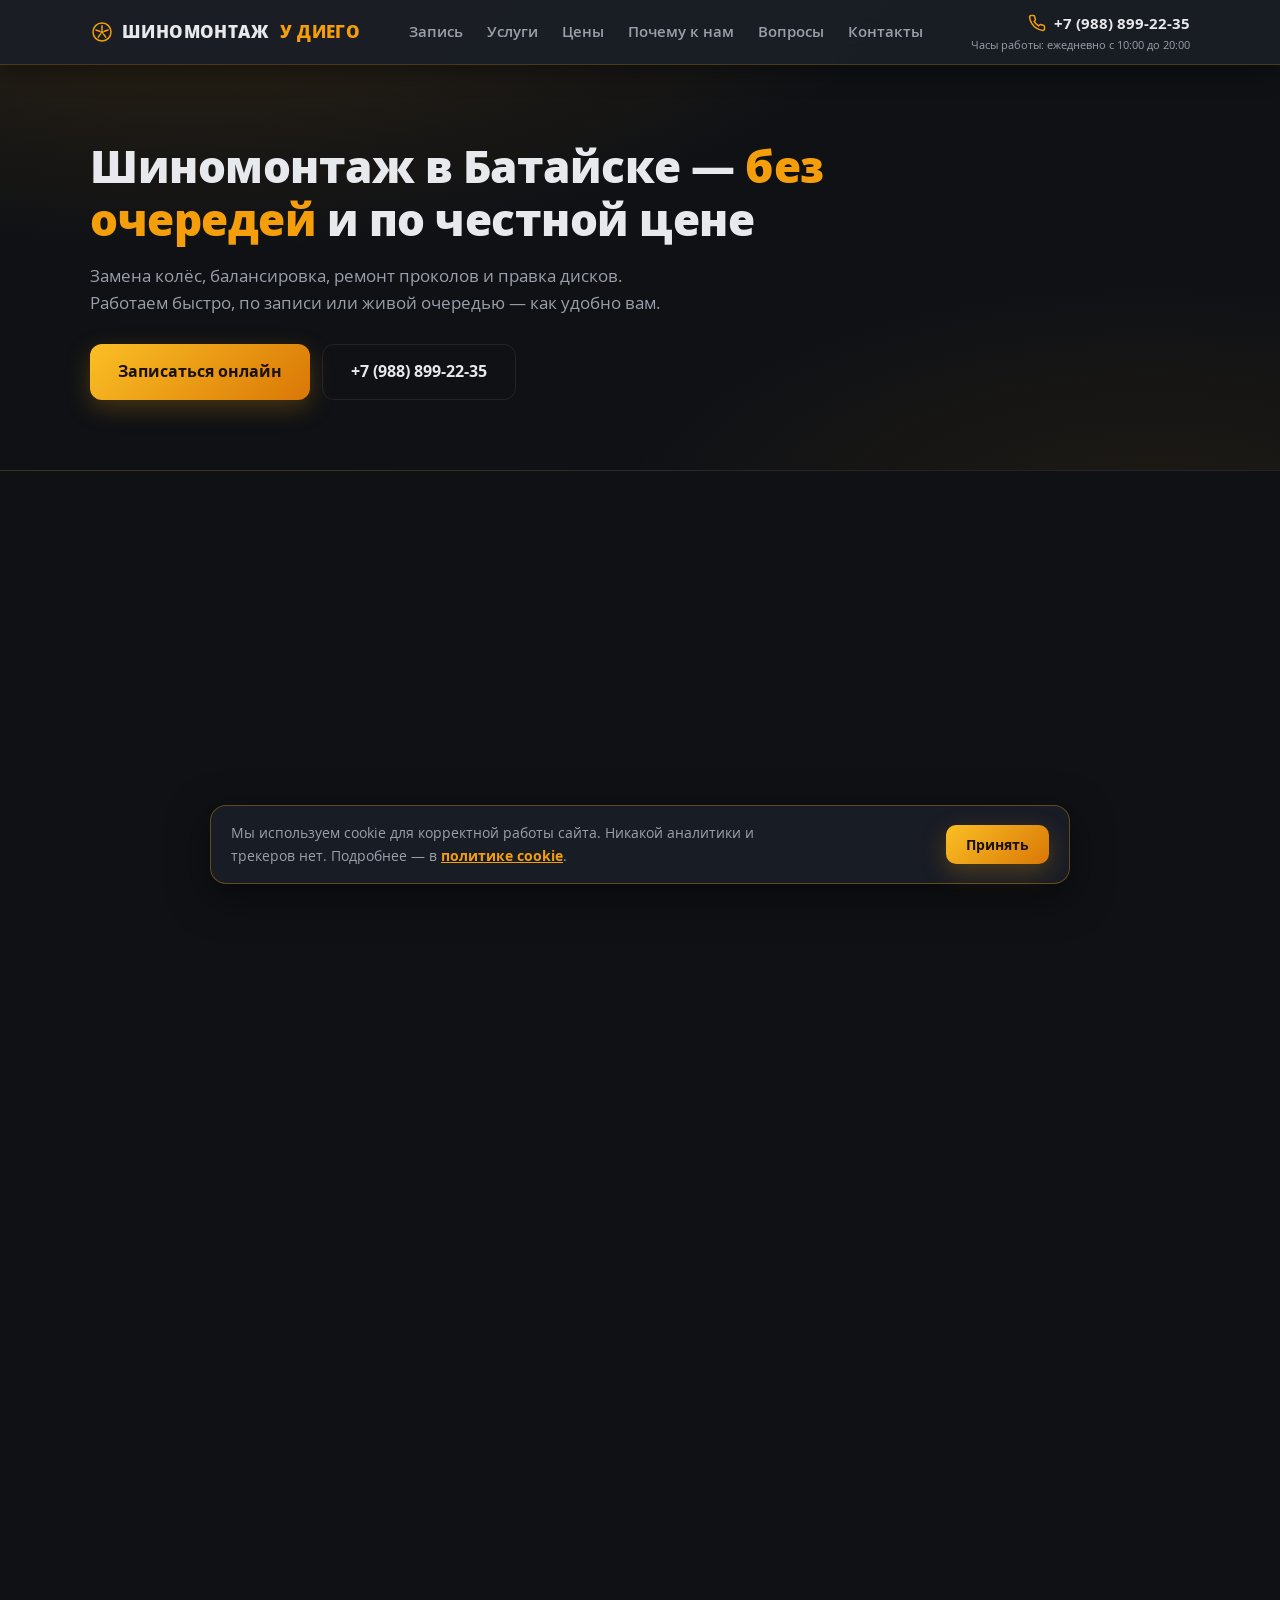
<file: index.html>
<!DOCTYPE html>
<html lang="ru">
<head>
<meta charset="UTF-8">
<meta name="viewport" content="width=device-width, initial-scale=1.0">
<meta name="format-detection" content="telephone=no">
<meta name="description" content="Шиномонтаж в Батайске: замена колёс, балансировка, ремонт проколов, правка дисков. Быстро, по записи или живой очередью. +7 (988) 899-22-35">
<title>Шиномонтаж в Батайске — без очередей и по честной цене</title>
<link rel="stylesheet" href="css/style.css">
<link rel="icon" href="img/favicon.svg" type="image/svg+xml">
<link rel="apple-touch-icon" sizes="180x180" href="img/icons/apple-touch-icon.png">
<link rel="manifest" href="site.webmanifest">
<meta name="theme-color" content="#0f1115">
<!-- Превью сайта в мессенджерах (WhatsApp, Telegram, VK): абсолютные адреса обязательны -->
<link rel="canonical" href="https://udiego.ru/">
<meta property="og:type" content="website">
<meta property="og:site_name" content="Шиномонтаж у Диего">
<meta property="og:title" content="Шиномонтаж в Батайске — без очередей и по честной цене">
<meta property="og:description" content="Замена колёс, балансировка, ремонт проколов, правка дисков. Работаем быстро, по записи или живой очередью. +7 (988) 899-22-35">
<!--<meta property="og:image" content="https://udiego.ru/img/icons/og-cover.jpg">-->
<meta property="og:image" content="https://github.com">
<meta property="og:locale" content="ru_RU">
<!--<meta property="og:url" content="https://udiego.ru/">-->
<meta property="og:url" content="https://github.com">
<meta name="twitter:card" content="summary_large_image">
<script>document.documentElement.classList.add('js');</script>
<script type="application/ld+json">
{
  "@context": "https://schema.org",
  "@type": "AutoRepair",
  "name": "Шиномонтаж у Диего",
  "description": "Шиномонтаж в Батайске: замена колёс, балансировка, ремонт проколов, правка дисков. Быстро, по записи или живой очередью.",
  "telephone": "+7 988 899-22-35",
  "address": {
    "@type": "PostalAddress",
    "addressLocality": "Батайск",
    "streetAddress": "Киевская ул., 24",
    "addressCountry": "RU"
  },
  "geo": {
    "@type": "GeoCoordinates",
    "latitude": 47.152253,
    "longitude": 39.759887
  },
  "hasMap": "https://yandex.ru/maps/org/shinomontazh/36085885159/",
  "openingHoursSpecification": [{
    "@type": "OpeningHoursSpecification",
    "dayOfWeek": ["Monday", "Tuesday", "Wednesday", "Thursday", "Friday", "Saturday", "Sunday"],
    "opens": "10:00",
    "closes": "20:00"
  }],
  "priceRange": "₽₽"
}
</script>
</head>
<body>
<div class="progress" id="progress"></div>

<header class="header">
  <div class="wrap header-inner">
    <button class="burger" id="burger" aria-label="Открыть меню" aria-expanded="false" aria-controls="drawer">
      <span></span><span></span><span></span>
    </button>
    <a class="logo" href="#top">
      <svg class="logo-ico" viewBox="0 0 32 32" fill="none" aria-hidden="true"><circle cx="16" cy="16" r="12" stroke="currentColor" stroke-width="2"/><g stroke="currentColor" stroke-width="2" stroke-linecap="round"><path d="M16 12.5V7.5"/><path d="M19.3 14.9 24.1 13.4"/><path d="M18.1 18.8 21 22.9"/><path d="M13.9 18.8 11 22.9"/><path d="M12.7 14.9 7.9 13.4"/></g><circle cx="16" cy="16" r="2.4" fill="currentColor"/></svg>
      ШИНОМОНТАЖ&nbsp;<span>У&nbsp;ДИЕГО</span>
    </a>
    <nav class="top-nav" aria-label="Основное меню">
      <a href="#booking">Запись</a>
      <a href="#services">Услуги</a>
      <a href="#prices">Цены</a>
      <a href="#why">Почему к нам</a>
      <a href="#faq">Вопросы</a>
      <a href="#contacts">Контакты</a>
    </nav>
    <div class="phone-top-wrap">
      <a class="phone-top" href="tel:+79888992235">
        <svg viewBox="0 0 24 24" width="18" height="18" fill="none" stroke="currentColor" stroke-width="2" stroke-linecap="round" stroke-linejoin="round" aria-hidden="true"><path d="M22 16.92v3a2 2 0 0 1-2.18 2 19.79 19.79 0 0 1-8.63-3.07 19.5 19.5 0 0 1-6-6A19.79 19.79 0 0 1 2.08 4.18 2 2 0 0 1 4.06 2h3a2 2 0 0 1 2 1.72c.13.96.36 1.9.7 2.81a2 2 0 0 1-.45 2.11L8.09 9.91a16 16 0 0 0 6 6l1.27-1.22a2 2 0 0 1 2.11-.45c.91.34 1.85.57 2.81.7A2 2 0 0 1 22 16.92z"/></svg>
        +7 (988) 899-22-35
      </a>
      <span class="phone-hours">
        <span class="ph-long">Часы работы: ежедневно с 10:00 до 20:00</span>
        <span class="ph-short">Ежедневно 10:00–20:00</span>
      </span>
    </div>
  </div>
</header>

<div class="overlay" id="overlay"></div>
<aside class="drawer" id="drawer" aria-hidden="true">
  <div class="drawer-head">
    <span class="drawer-logo">
      <svg class="logo-ico" viewBox="0 0 32 32" fill="none" aria-hidden="true"><circle cx="16" cy="16" r="12" stroke="currentColor" stroke-width="2"/><g stroke="currentColor" stroke-width="2" stroke-linecap="round"><path d="M16 12.5V7.5"/><path d="M19.3 14.9 24.1 13.4"/><path d="M18.1 18.8 21 22.9"/><path d="M13.9 18.8 11 22.9"/><path d="M12.7 14.9 7.9 13.4"/></g><circle cx="16" cy="16" r="2.4" fill="currentColor"/></svg>
      Меню
    </span>
    <button class="close-btn" id="closeBtn" aria-label="Закрыть меню">&times;</button>
  </div>
  <nav class="drawer-nav">
    <a href="#booking">Запись</a>
    <a href="#services">Услуги</a>
    <a href="#prices">Цены</a>
    <a href="#why">Почему к нам</a>
    <a href="#faq">Вопросы</a>
    <a href="#contacts">Контакты</a>
  </nav>
  <a class="drawer-phone" href="tel:+79888992235">+7 (988) 899-22-35</a>
  <span class="drawer-hours">
    <svg viewBox="0 0 24 24" width="15" height="15" fill="none" stroke="currentColor" stroke-width="2" stroke-linecap="round" stroke-linejoin="round" aria-hidden="true"><circle cx="12" cy="12" r="9"/><path d="M12 7v5l3 3"/></svg>
    Ежедневно 10:00–20:00
  </span>
  <div class="msgr">
    <a class="wa" href="https://wa.me/79888992235" target="_blank" rel="noopener" aria-label="Написать в WhatsApp">
      <svg viewBox="0 0 24 24" width="18" height="18" fill="none" stroke="currentColor" stroke-width="1.8" stroke-linecap="round" stroke-linejoin="round" aria-hidden="true"><path d="M21 11.5a8.5 8.5 0 0 1-12.4 7.5L3 21l2-5.6A8.5 8.5 0 1 1 21 11.5z"/></svg>
    </a>
    <a class="tg" href="https://t.me/Balantaims" target="_blank" rel="noopener" aria-label="Написать в Telegram">
      <svg viewBox="0 0 24 24" width="18" height="18" fill="none" stroke="currentColor" stroke-width="1.8" stroke-linecap="round" stroke-linejoin="round" aria-hidden="true"><path d="M22 2 11 13"/><path d="M22 2 15 22l-4-9-9-4 20-7z"/></svg>
    </a>
  </div>
</aside>

<main id="top">
  <section class="hero">
    <div class="wrap">
      <h1>Шиномонтаж в Батайске — <em>без очередей</em> и по честной цене</h1>
      <p>Замена колёс, балансировка, ремонт проколов и правка дисков. Работаем быстро, по записи или живой очередью — как удобно вам.</p>
      <div class="hero-actions">
        <a class="btn" href="#booking">Записаться онлайн</a>
        <a class="btn btn-ghost" href="tel:+79888992235">+7 (988) 899-22-35</a>
      </div>
    </div>
  </section>

  <section class="section" id="booking">
    <div class="wrap">
      <h2 class="section-title">Запись онлайн</h2>
      <p class="booking-note">Ответьте на 4 вопроса — заявка уйдёт нам в мессенджер, и мы подтвердим время. Обычно отвечаем в течение 15 минут (ежедневно 10:00–20:00).</p>
      <div class="quiz reveal" id="quiz">
        <div class="quiz-progress"><span id="quizStepNum">Шаг 1 из 4</span><div class="quiz-bar"><i id="quizBar"></i></div></div>

        <div class="quiz-step" data-step="1">
          <h3>Что нужно сделать?</h3>
          <p class="quiz-hint">Можно выбрать несколько</p>
          <div class="quiz-opts" data-quiz="service">
            <button type="button" class="quiz-opt">
              <svg class="qi" viewBox="0 0 24 24" fill="none" stroke="currentColor" stroke-width="1.5" stroke-linecap="round" stroke-linejoin="round" aria-hidden="true"><path d="M19 17h2c.6 0 1-.4 1-1v-3c0-.9-.7-1.7-1.5-1.9C18.7 10.6 16 10 16 10s-1.3-1.4-2.2-2.3c-.5-.4-1.1-.7-1.8-.7H5c-.6 0-1.1.4-1.4.9l-1.4 2.9A3.7 3.7 0 0 0 2 12v4c0 .6.4 1 1 1h2"/><circle cx="7" cy="17" r="2"/><path d="M9 17h6"/><circle cx="17" cy="17" r="2"/></svg>
              <span>Комплексная замена 4 колёс</span>
            </button>
            <button type="button" class="quiz-opt">
              <svg class="qi" viewBox="0 0 24 24" fill="none" stroke="currentColor" stroke-width="1.5" stroke-linecap="round" stroke-linejoin="round" aria-hidden="true"><circle cx="12" cy="12" r="9"/><circle cx="12" cy="12" r="3.4"/><path d="M12 3v2.6M21 12h-2.6M12 21v-2.6M3 12h2.6"/></svg>
              <span>Замена 1 колеса</span>
            </button>
            <button type="button" class="quiz-opt">
              <svg class="qi" viewBox="0 0 24 24" fill="none" stroke="currentColor" stroke-width="1.5" stroke-linecap="round" stroke-linejoin="round" aria-hidden="true"><circle cx="12" cy="12" r="9"/><circle cx="12" cy="12" r="2.2"/><path d="M12 9.8V3M14.1 11.3l6.5-2.1M13.3 13.8l4 5.5M10.7 13.8l-4 5.5M9.9 11.3 3.4 9.2"/></svg>
              <span>Балансировка</span>
            </button>
            <button type="button" class="quiz-opt">
              <svg class="qi" viewBox="0 0 24 24" fill="none" stroke="currentColor" stroke-width="1.5" stroke-linecap="round" stroke-linejoin="round" aria-hidden="true"><path d="M14.7 6.3a1 1 0 0 0 0 1.4l1.6 1.6a1 1 0 0 0 1.4 0l3.77-3.77a6 6 0 0 1-7.94 7.94l-6.91 6.91a2.12 2.12 0 0 1-3-3l6.91-6.91a6 6 0 0 1 7.94-7.94l-3.76 3.76z"/></svg>
              <span>Ремонт прокола</span>
            </button>
            <button type="button" class="quiz-opt">
              <svg class="qi" viewBox="0 0 24 24" fill="none" stroke="currentColor" stroke-width="1.5" stroke-linecap="round" stroke-linejoin="round" aria-hidden="true"><circle cx="12" cy="12" r="9"/><circle cx="12" cy="12" r="3.2"/><circle cx="16.1" cy="7.9" r="0.9" fill="currentColor" stroke="none"/><circle cx="16.1" cy="16.1" r="0.9" fill="currentColor" stroke="none"/><circle cx="7.9" cy="16.1" r="0.9" fill="currentColor" stroke="none"/><circle cx="7.9" cy="7.9" r="0.9" fill="currentColor" stroke="none"/></svg>
              <span>Правка диска</span>
            </button>
            <button type="button" class="quiz-opt">
              <svg class="qi" viewBox="0 0 24 24" fill="none" stroke="currentColor" stroke-width="1.5" stroke-linecap="round" stroke-linejoin="round" aria-hidden="true"><path d="M12 14.5 15.5 11"/><path d="M19.4 15.5a8.2 8.2 0 1 0-14.8 0"/><path d="M12 4.5V2.5"/></svg>
              <span>Подкачка / ниппели</span>
            </button>
            <button type="button" class="quiz-opt">
              <svg class="qi" viewBox="0 0 24 24" fill="none" stroke="currentColor" stroke-width="1.5" stroke-linecap="round" stroke-linejoin="round" aria-hidden="true"><path d="M17 2l4 4-4 4"/><path d="M3 11V9a4 4 0 0 1 4-4h14"/><path d="M7 22l-4-4 4-4"/><path d="M21 13v2a4 4 0 0 1-4 4H3"/></svg>
              <span>Перекидка резины на дисках</span>
            </button>
            <button type="button" class="quiz-opt">
              <svg class="qi" viewBox="0 0 24 24" fill="none" stroke="currentColor" stroke-width="1.5" stroke-linecap="round" stroke-linejoin="round" aria-hidden="true"><circle cx="12" cy="12" r="9"/><path d="M8 12.5l2.5 2.5L16 9.5"/></svg>
              <span>Давление и осмотр</span>
            </button>
            <button type="button" class="quiz-opt">
              <svg class="qi" viewBox="0 0 24 24" fill="none" stroke="currentColor" stroke-width="1.5" stroke-linecap="round" stroke-linejoin="round" aria-hidden="true"><circle cx="12" cy="12" r="9"/><path d="M9.4 9.2a2.7 2.7 0 1 1 3.9 2.6c-.8.4-1.3 1-1.3 1.9v.4"/><circle cx="12" cy="17.2" r="0.6" fill="currentColor" stroke="none"/></svg>
              <span>Другое</span>
            </button>
          </div>
          <div class="quiz-other" id="qzOtherBox" hidden>
            <label class="field field-x"><span>Опишите, что нужно *</span><span class="phone-box"><input type="text" id="qzOther" maxlength="200" placeholder="Например: заменить вентиль на запаске"><button type="button" class="phone-clear" data-clear="qzOther" aria-label="Очистить" hidden>&times;</button></span></label>
          </div>
        </div>

        <div class="quiz-step" data-step="2" hidden>
          <h3>Диаметр колёс?</h3>
          <div class="quiz-opts quiz-opts-row" data-quiz="size">
            <button type="button" class="quiz-opt">
              <svg class="qi" viewBox="0 0 24 24" fill="none" stroke="currentColor" stroke-width="1.5" stroke-linecap="round" stroke-linejoin="round" aria-hidden="true"><circle cx="12" cy="12" r="6.5"/><circle cx="12" cy="12" r="2.2"/></svg>
              <span>R13–R15</span>
            </button>
            <button type="button" class="quiz-opt">
              <svg class="qi" viewBox="0 0 24 24" fill="none" stroke="currentColor" stroke-width="1.5" stroke-linecap="round" stroke-linejoin="round" aria-hidden="true"><circle cx="12" cy="12" r="8"/><circle cx="12" cy="12" r="2.8"/><circle cx="12" cy="6.6" r="0.7" fill="currentColor" stroke="none"/><circle cx="12" cy="17.4" r="0.7" fill="currentColor" stroke="none"/><circle cx="6.6" cy="12" r="0.7" fill="currentColor" stroke="none"/><circle cx="17.4" cy="12" r="0.7" fill="currentColor" stroke="none"/></svg>
              <span>R16–R18</span>
            </button>
            <button type="button" class="quiz-opt">
              <svg class="qi" viewBox="0 0 24 24" fill="none" stroke="currentColor" stroke-width="1.5" stroke-linecap="round" stroke-linejoin="round" aria-hidden="true"><circle cx="12" cy="12" r="9.2"/><circle cx="12" cy="12" r="3.4"/><circle cx="12" cy="5.9" r="0.8" fill="currentColor" stroke="none"/><circle cx="12" cy="18.1" r="0.8" fill="currentColor" stroke="none"/><circle cx="5.9" cy="12" r="0.8" fill="currentColor" stroke="none"/><circle cx="18.1" cy="12" r="0.8" fill="currentColor" stroke="none"/><circle cx="7.7" cy="7.7" r="0.8" fill="currentColor" stroke="none"/><circle cx="16.3" cy="16.3" r="0.8" fill="currentColor" stroke="none"/><circle cx="16.3" cy="7.7" r="0.8" fill="currentColor" stroke="none"/><circle cx="7.7" cy="16.3" r="0.8" fill="currentColor" stroke="none"/></svg>
              <span>R19 и выше</span>
            </button>
            <button type="button" class="quiz-opt">
              <svg class="qi" viewBox="0 0 24 24" fill="none" stroke="currentColor" stroke-width="1.5" stroke-linecap="round" stroke-linejoin="round" aria-hidden="true"><circle cx="12" cy="12" r="9"/><path d="M9.4 9.2a2.7 2.7 0 1 1 3.9 2.6c-.8.4-1.3 1-1.3 1.9v.4"/><circle cx="12" cy="17.2" r="0.6" fill="currentColor" stroke="none"/></svg>
              <span>Не знаю</span>
            </button>
          </div>
        </div>

        <div class="quiz-step" data-step="3" hidden>
          <h3>Как с вами связаться?</h3>
          <div class="quiz-opts quiz-opts-row" data-quiz="contact">
            <!-- РЕЖИМ «ЗАКАЗАТЬ ЗВОНОК» ВРЕМЕННО СКРЫТ: логика живёт в js/quiz.js (callMode).
                 Чтобы вернуть — раскомментируйте кнопку ниже.
            <button type="button" class="quiz-opt">
              <svg class="qi" viewBox="0 0 24 24" fill="none" stroke="currentColor" stroke-width="1.5" stroke-linecap="round" stroke-linejoin="round" aria-hidden="true"><path d="M22 16.92v3a2 2 0 0 1-2.18 2 19.79 19.79 0 0 1-8.63-3.07 19.5 19.5 0 0 1-6-6A19.79 19.79 0 0 1 2.08 4.18 2 2 0 0 1 4.06 2h3a2 2 0 0 1 2 1.72c.13.96.36 1.9.7 2.81a2 2 0 0 1-.45 2.11L8.09 9.91a16 16 0 0 0 6 6l1.27-1.22a2 2 0 0 1 2.11-.45c.91.34 1.85.57 2.81.7A2 2 0 0 1 22 16.92z"/></svg>
              <span>Позвоните мне</span>
            </button>
            -->
            <button type="button" class="quiz-opt">
              <svg class="qi" viewBox="0 0 24 24" fill="none" stroke="currentColor" stroke-width="1.5" stroke-linecap="round" stroke-linejoin="round" aria-hidden="true"><path d="M21 11.5a8.5 8.5 0 0 1-12.4 7.5L3 21l2-5.6A8.5 8.5 0 1 1 21 11.5z"/></svg>
              <span>WhatsApp</span>
            </button>
            <button type="button" class="quiz-opt">
              <svg class="qi" viewBox="0 0 24 24" fill="none" stroke="currentColor" stroke-width="1.5" stroke-linecap="round" stroke-linejoin="round" aria-hidden="true"><path d="M22 2 11 13"/><path d="M22 2 15 22l-4-9-9-4 20-7z"/></svg>
              <span>Telegram</span>
            </button>
          </div>
        </div>

        <div class="quiz-step" data-step="4" hidden>
          <h3>Когда вам удобно?</h3>
          <div class="quiz-fields">
            <label class="field field-x"><span>Дата *</span><span class="phone-box"><input type="date" id="qzDate" name="date"><button type="button" class="phone-clear" data-clear="qzDate" aria-label="Очистить дату" hidden>&times;</button></span></label>
            <label class="field field-x"><span>Время *</span><span class="phone-box"><input type="time" id="qzTime" name="time" min="10:00" max="20:00"><button type="button" class="phone-clear" data-clear="qzTime" aria-label="Очистить время" hidden>&times;</button></span></label>
            <label class="field field-x"><span>Телефон * <small>(без 8 и 7)</small></span><span class="phone-box"><input type="tel" id="qzPhone" name="phone" maxlength="18" autocomplete="tel-national" placeholder="+7 900 000-00-00" inputmode="tel"><button type="button" class="phone-clear" id="qzPhoneClear" data-clear="qzPhone" aria-label="Очистить телефон" hidden>&times;</button></span></label>
            <label class="field field-x"><span>Ваше имя *</span><span class="phone-box"><input type="text" id="qzName" name="name" maxlength="60" autocomplete="name" placeholder="Иван" required><button type="button" class="phone-clear" data-clear="qzName" aria-label="Очистить имя" hidden>&times;</button></span></label>
            <label class="field field-wide field-x"><span>Авто или комментарий</span><span class="phone-box"><input type="text" id="qzComment" name="comment" maxlength="200" placeholder="Например: Kia Rio, шины в багажнике"><button type="button" class="phone-clear" data-clear="qzComment" aria-label="Очистить комментарий" hidden>&times;</button></span></label>
          </div>
          <label class="quiz-consent">
            <input type="checkbox" id="qzConsent">
            <span>Согласен с <button type="button" class="cookie-link" data-modal="modalPolicy">политикой конфиденциальности</button> и обработкой персональных данных</span>
          </label>
          <p class="quiz-hint" id="qzHintLast">Осталось указать: дату, время, телефон и галочку согласия — после этого кнопка отправки станет активной</p>
        </div>

        <div class="quiz-nav">
          <button type="button" class="btn btn-ghost btn-small" id="quizBack" hidden>Назад</button>
          <button type="button" class="btn btn-ghost btn-small" id="quizReset">Очистить</button>
          <button type="button" class="btn btn-small" id="quizNext">Далее</button>
          <button type="button" class="btn btn-ghost btn-small" id="quizCopy" hidden>Скопировать заявку</button>
          <a class="btn btn-small quiz-send tg-send" id="quizSendTg" href="#" target="_blank" rel="noopener" hidden>В Telegram</a>
          <a class="btn btn-small quiz-send" id="quizSend" href="#" target="_blank" rel="noopener" hidden>В WhatsApp</a>
        </div>
      </div>
    </div>
  </section>

  <section class="section" id="services">
    <div class="wrap">
      <h2 class="section-title">Услуги</h2>
      <div class="cards">
        <div class="card reveal">
          <div class="card-icon"><svg viewBox="0 0 24 24" fill="none" stroke="currentColor" stroke-width="1.5" stroke-linecap="round" stroke-linejoin="round"><path d="M19 17h2c.6 0 1-.4 1-1v-3c0-.9-.7-1.7-1.5-1.9C18.7 10.6 16 10 16 10s-1.3-1.4-2.2-2.3c-.5-.4-1.1-.7-1.8-.7H5c-.6 0-1.1.4-1.4.9l-1.4 2.9A3.7 3.7 0 0 0 2 12v4c0 .6.4 1 1 1h2"/><circle cx="7" cy="17" r="2"/><path d="M9 17h6"/><circle cx="17" cy="17" r="2"/></svg></div>
          <h3>Сезонная замена колёс</h3>
          <p>Снятие и установка колёс, перекидка резины на диски.</p>
        </div>
        <div class="card reveal">
          <div class="card-icon"><svg viewBox="0 0 24 24" fill="none" stroke="currentColor" stroke-width="1.5" stroke-linecap="round" stroke-linejoin="round"><circle cx="12" cy="12" r="9"/><circle cx="12" cy="12" r="2.2"/><path d="M12 9.8V3M14.1 11.3l6.5-2.1M13.3 13.8l4 5.5M10.7 13.8l-4 5.5M9.9 11.3 3.4 9.2"/></svg></div>
          <h3>Балансировка</h3>
          <p>Станочная балансировка колёс в сборе.</p>
        </div>
        <div class="card reveal">
          <div class="card-icon"><svg viewBox="0 0 24 24" fill="none" stroke="currentColor" stroke-width="1.5" stroke-linecap="round" stroke-linejoin="round"><path d="M14.7 6.3a1 1 0 0 0 0 1.4l1.6 1.6a1 1 0 0 0 1.4 0l3.77-3.77a6 6 0 0 1-7.94 7.94l-6.91 6.91a2.12 2.12 0 0 1-3-3l6.91-6.91a6 6 0 0 1 7.94-7.94l-3.76 3.76z"/></svg></div>
          <h3>Ремонт проколов</h3>
          <p>Ремонт шин жгутом и грибком.</p>
        </div>
        <div class="card reveal">
          <div class="card-icon"><svg viewBox="0 0 24 24" fill="none" stroke="currentColor" stroke-width="1.5" stroke-linecap="round" stroke-linejoin="round"><circle cx="12" cy="12" r="9"/><circle cx="12" cy="12" r="3.2"/><circle cx="16.1" cy="7.9" r="0.9" fill="currentColor" stroke="none"/><circle cx="16.1" cy="16.1" r="0.9" fill="currentColor" stroke="none"/><circle cx="7.9" cy="16.1" r="0.9" fill="currentColor" stroke="none"/><circle cx="7.9" cy="7.9" r="0.9" fill="currentColor" stroke="none"/></svg></div>
          <h3>Правка дисков</h3>
          <p>Правка литых и штампованных дисков.</p>
        </div>
        <div class="card reveal">
          <div class="card-icon"><svg viewBox="0 0 24 24" fill="none" stroke="currentColor" stroke-width="1.5" stroke-linecap="round" stroke-linejoin="round"><path d="m12 14 4-4"/><path d="M3.34 19a10 10 0 1 1 17.32 0"/></svg></div>
          <h3>Подкачка и ниппели</h3>
          <p>Замена вентилей, подкачка колёс.</p>
        </div>
       </div>
    </div>
  </section>

  <section class="section section-alt" id="prices">
    <div class="wrap">
      <h2 class="section-title">Цены</h2>
      <div class="table-scroll reveal">
        <table class="price-table">
          <thead>
            <tr><th>Услуга</th><th>Легковая (R13–R15)</th><th>Кроссовер (R16–R18)</th><th>Внедорожник (R19+)</th></tr>
          </thead>
          <tbody>
            <tr><td>Комплексная замена 4 колеса (снятие, монтаж, балансировка)</td><td>1 500 ₽</td><td>2 000 ₽</td><td>2 500 ₽</td></tr>
            <tr><td>Замена 1 колеса</td><td>400 ₽</td><td>500 ₽</td><td>600 ₽</td></tr>
            <tr><td>Балансировка 1 колеса</td><td>250 ₽</td><td>300 ₽</td><td>350 ₽</td></tr>
            <tr><td>Ремонт прокола (жгут)</td><td>от 300 ₽</td><td>от 300 ₽</td><td>от 350 ₽</td></tr>
            <tr><td>Правка диска</td><td>от 500 ₽</td><td>от 600 ₽</td><td>от 700 ₽</td></tr>
          </tbody>
        </table>
      </div>
      <p class="table-note">Цены зависят от диаметра колеса и типа шин. Точную стоимость назовём по телефону: <a href="tel:+79888992235">+7 (988) 899-22-35</a></p>
    </div>
  </section>

  <section class="section" id="how">
    <div class="wrap">
      <h2 class="section-title">Как мы работаем</h2>
      <div class="steps">
        <div class="step reveal">
          <div class="step-icon"><svg viewBox="0 0 24 24" fill="none" stroke="currentColor" stroke-width="1.5" stroke-linecap="round" stroke-linejoin="round" aria-hidden="true"><path d="M22 16.92v3a2 2 0 0 1-2.18 2 19.79 19.79 0 0 1-8.63-3.07 19.5 19.5 0 0 1-6-6A19.79 19.79 0 0 1 2.08 4.18 2 2 0 0 1 4.06 2h3a2 2 0 0 1 2 1.72c.13.96.36 1.9.7 2.81a2 2 0 0 1-.45 2.11L8.09 9.91a16 16 0 0 0 6 6l1.27-1.22a2 2 0 0 1 2.11-.45c.91.34 1.85.57 2.81.7A2 2 0 0 1 22 16.92z"/></svg></div>
          <span class="step-num">Шаг 1</span>
          <h3>Звонок или запись</h3>
          <p>Позвоните или напишите в мессенджер — сразу назовём цену и подберём время.</p>
        </div>
        <div class="step reveal">
          <div class="step-icon"><svg viewBox="0 0 24 24" fill="none" stroke="currentColor" stroke-width="1.5" stroke-linecap="round" stroke-linejoin="round" aria-hidden="true"><path d="M1 16V7h12v9M13 10h5l4 4v2h-9"/><circle cx="6" cy="18" r="2"/><circle cx="17" cy="18" r="2"/></svg></div>
          <span class="step-num">Шаг 2</span>
          <h3>Приезжаете</h3>
          <p>По записи — ровно к своему времени, без ожидания. Или в порядке живой очереди.</p>
        </div>
        <div class="step reveal">
          <div class="step-icon"><svg viewBox="0 0 24 24" fill="none" stroke="currentColor" stroke-width="1.5" stroke-linecap="round" stroke-linejoin="round" aria-hidden="true"><circle cx="12" cy="13" r="8"/><path d="M12 9v4l2 2"/><path d="M9 2h6"/></svg></div>
          <span class="step-num">Шаг 3</span>
          <h3>15 минут на колесо</h3>
          <p>Снимаем, монтируем и балансируем. Комплект из 4 колёс — около часа.</p>
        </div>
        <div class="step reveal">
          <div class="step-icon"><svg viewBox="0 0 24 24" fill="none" stroke="currentColor" stroke-width="1.5" stroke-linecap="round" stroke-linejoin="round" aria-hidden="true"><circle cx="12" cy="12" r="9"/><path d="M8 12.5l2.5 2.5L16 9.5"/></svg></div>
          <span class="step-num">Шаг 4</span>
          <h3>Проверка — и в путь</h3>
          <p>Проверяем давление и затяжку болтов. Оплата после работ, чек по запросу.</p>
        </div>
      </div>
    </div>
  </section>

  <section class="section section-alt" id="why">
    <div class="wrap">
      <h2 class="section-title">Почему к нам</h2>
      <div class="stats">
        <div class="stat reveal"><b>15</b><span>минут на одно колесо</span></div>
        <div class="stat reveal"><b>2</b><span>года без нареканий в Батайске</span></div>
        <div class="stat reveal"><b>5,0</b><span>рейтинг на Картах</span></div>
        <div class="stat reveal"><b>0 ₽</b><span>подкачка между сезонами</span></div>
      </div>
    </div>
  </section>

  <section class="section" id="reviews">
    <div class="wrap">
      <h2 class="section-title">Отзывы клиентов</h2>
      <!-- ЗАМЕНИТЕ тексты ниже на реальные отзывы (скопируйте из Яндекс Карт). Имя — в <b>, буква имени — в .rev-ava -->
     <!-- Отзывы с Яндекс Карт (https://yandex.ru/maps/org/shinomontazh/36085885159/). Новые отзывы добавляйте карточкой по образцу ниже -->
      <div class="rev-track reveal" id="revTrack">
        <figure class="rev-card">
          <div class="rev-stars" aria-label="Оценка 5 из 5">★★★★★</div>
          <blockquote>Не первый сезон обслуживаемся у Дмитрия всей семьей — переобувает машину быстро, качественно и любой размер колёс, без повреждений!</blockquote>
          <figcaption><span class="rev-ava" aria-hidden="true">И</span><span><b>Инна Б.</b><br>Яндекс Карты</span></figcaption>
        </figure>
        <figure class="rev-card">
          <div class="rev-stars" aria-label="Оценка 5 из 5">★★★★★</div>
          <blockquote>Все супер!</blockquote>
          <figcaption><span class="rev-ava" aria-hidden="true">С</span><span><b>Светлана Д.</b><br>Яндекс Карты</span></figcaption>
        </figure>
      </div>
      <div class="rev-nav">
        <button type="button" class="rev-btn" id="revPrev" aria-label="Предыдущий отзыв">
          <svg viewBox="0 0 24 24" width="18" height="18" fill="none" stroke="currentColor" stroke-width="2" stroke-linecap="round" stroke-linejoin="round" aria-hidden="true"><path d="M15 18l-6-6 6-6"/></svg>
        </button>
        <div class="rev-dots" id="revDots"></div>
        <button type="button" class="rev-btn" id="revNext" aria-label="Следующий отзыв">
          <svg viewBox="0 0 24 24" width="18" height="18" fill="none" stroke="currentColor" stroke-width="2" stroke-linecap="round" stroke-linejoin="round" aria-hidden="true"><path d="M9 6l6 6-6 6"/></svg>
        </button>
      </div>
    </div>
  </section>

  <section class="section section-alt" id="faq">
    <div class="wrap">
      <h2 class="section-title">Частые вопросы</h2>
      <div class="faq">
        <details class="reveal">
          <summary>Нужно ли записываться заранее?</summary>
          <div class="faq-body"><p>Нет, работаем и в порядке живой очереди. Но по записи ждать не придётся — позвоните: <a href="tel:+79888992235"><b>+7 (988) 899-22-35</b></a></p></div>
        </details>
        <details class="reveal">
          <summary>Сколько времени занимает замена 4 колёс?</summary>
          <div class="faq-body"><p>В среднем 40–60 минут вместе с балансировкой — около 15 минут на одно колесо.</p></div>
        </details>
        <details class="reveal">
          <summary>Как можно оплатить?</summary>
          <div class="faq-body"><p>Наличными, переводом по номеру телефона или через СБП. Чек пришлём по запросу — в СМС или на почту.</p></div>
        </details>
        <details class="reveal">
          <summary>Есть ли гарантия на работы?</summary>
          <div class="faq-body"><p>Да — до конца текущего сезона эксплуатации шин. Подробности — в <button type="button" class="cookie-link" data-modal="modalOffer">публичной оферте</button>.</p></div>
        </details>
        <details class="reveal">
          <summary>С какими автомобилями работаете?</summary>
          <div class="faq-body"><p>Только легковой шиномонтаж: автомобили и кроссоверы, диски от R13 и выше.</p></div>
        </details>
        <details class="reveal">
          <summary>Правда, что подкачка бесплатная?</summary>
          <div class="faq-body"><p>Да, подкачка колёс между сезонами — 0 ₽ в любое рабочее время.</p></div>
        </details>
      </div>
    </div>
  </section>

  <section class="section" id="contacts">
    <div class="wrap">
      <h2 class="section-title">Контакты</h2>
      <div class="contact-grid">
        <div class="contact-info reveal">
        <ul class="contact-list">
          <li>
            <span class="ci"><svg viewBox="0 0 24 24" fill="none" stroke="currentColor" stroke-width="2" stroke-linecap="round" stroke-linejoin="round"><path d="M22 16.92v3a2 2 0 0 1-2.18 2 19.79 19.79 0 0 1-8.63-3.07 19.5 19.5 0 0 1-6-6A19.79 19.79 0 0 1 2.08 4.18 2 2 0 0 1 4.06 2h3a2 2 0 0 1 2 1.72c.13.96.36 1.9.7 2.81a2 2 0 0 1-.45 2.11L8.09 9.91a16 16 0 0 0 6 6l1.27-1.22a2 2 0 0 1 2.11-.45c.91.34 1.85.57 2.81.7A2 2 0 0 1 22 16.92z"/></svg></span>
            <span>Телефон: <a href="tel:+79888992235"><b>+7 (988) 899-22-35</b></a></span>
          </li>
          <li>
            <span class="ci"><svg viewBox="0 0 24 24" fill="none" stroke="currentColor" stroke-width="2" stroke-linecap="round" stroke-linejoin="round"><path d="M21 10c0 7-9 13-9 13S3 17 3 10a9 9 0 0 1 18 0z"/><circle cx="12" cy="10" r="3"/></svg></span>
            <span>Адрес: г. Батайск, ул. Киевская, 24</span>
          </li>
          <li>
            <span class="ci"><svg viewBox="0 0 24 24" fill="none" stroke="currentColor" stroke-width="2" stroke-linecap="round" stroke-linejoin="round"><circle cx="12" cy="12" r="9"/><path d="M12 7v5l3 3"/></svg></span>
            <span>Часы работы: ежедневно с 10:00 до 20:00</span>
          </li>
          <li>
            <span class="ci"><svg viewBox="0 0 24 24" fill="none" stroke="currentColor" stroke-width="2" stroke-linecap="round" stroke-linejoin="round"><path d="M9 20l-6-3V4l6 3 6-3 6 3v13l-6-3-6 3z"/><path d="M9 7v13M15 4v13"/></svg></span>
            <span>Как нас найти: <a class="link" href="https://yandex.ru/maps/org/shinomontazh/36085885159/" target="_blank" rel="noopener">открыть на Яндекс Картах</a></span>
          </li>
        </ul>
        <div class="msgr msgr-contacts">
          <a class="wa" href="https://wa.me/79888992235" target="_blank" rel="noopener" aria-label="Написать в WhatsApp">
            <svg viewBox="0 0 24 24" width="20" height="20" fill="none" stroke="currentColor" stroke-width="1.8" stroke-linecap="round" stroke-linejoin="round" aria-hidden="true"><path d="M21 11.5a8.5 8.5 0 0 1-12.4 7.5L3 21l2-5.6A8.5 8.5 0 1 1 21 11.5z"/></svg>
          </a>
          <a class="tg" href="https://t.me/Balantaims" target="_blank" rel="noopener" aria-label="Написать в Telegram">
            <svg viewBox="0 0 24 24" width="20" height="20" fill="none" stroke="currentColor" stroke-width="1.8" stroke-linecap="round" stroke-linejoin="round" aria-hidden="true"><path d="M22 2 11 13"/><path d="M22 2 15 22l-4-9-9-4 20-7z"/></svg>
          </a>
        </div>
        <p class="pay-note">Оплата: наличные, перевод по номеру телефона или СБП. Чек — по запросу.</p>
        </div>
        <div class="map-frame">
          <button type="button" class="map-facade" id="mapFacade" aria-label="Загрузить Яндекс Карту">
            <svg viewBox="0 0 24 24" width="40" height="40" fill="none" stroke="currentColor" stroke-width="1.5" stroke-linecap="round" stroke-linejoin="round" aria-hidden="true"><path d="M21 10c0 7-9 13-9 13S3 17 3 10a9 9 0 0 1 18 0z"/><circle cx="12" cy="10" r="3"/></svg>
            <span>Показать карту</span>
            <small>Яндекс Карты загрузятся по клику — так сайт открывается быстрее</small>
          </button>
        </div>
      </div>
    </div>
  </section>

</main>

<footer class="footer">
  <div class="wrap">
    <p>© <span id="year">2026</span> Шиномонтаж у Диего. Все права защищены.</p>
    <nav class="legal">
      <button type="button" data-modal="modalPolicy">Политика конфиденциальности</button>
      <span aria-hidden="true">·</span>
      <button type="button" data-modal="modalCookie">Использование cookie</button>
      <span aria-hidden="true">·</span>
      <button type="button" data-modal="modalOffer">Публичная оферта</button>
    </nav>
  </div>
</footer>

<!-- COOKIE BANNER -->
<div class="cookie" id="cookieBanner" role="dialog" aria-label="Использование cookie" hidden>
  <p>Мы используем cookie для корректной работы сайта. Никакой аналитики и трекеров нет. Подробнее — в <button type="button" class="cookie-link" data-modal="modalCookie">политике cookie</button>.</p>
  <div class="cookie-actions">
    <button type="button" class="btn btn-small" id="cookieAccept">Принять</button>
  </div>
</div>

<!-- MODALS -->
<div class="modal" id="modalPolicy" role="dialog" aria-modal="true" aria-labelledby="policyTitle" hidden>
  <div class="modal-box">
    <button class="modal-close" aria-label="Закрыть">&times;</button>
    <h3 id="policyTitle">Политика конфиденциальности</h3>
    <div class="doc">
      <p><b>1. Общие положения.</b> Настоящая Политика определяет порядок обработки персональных данных на сайте «Шиномонтаж у Диего» в соответствии с Федеральным законом от 27.07.2006 № 152-ФЗ «О персональных данных».</p>
      <p><b>2. Оператор.</b> Индивидуальный предприниматель (самозанятый) — владелец шиномонтажа «у Диего». Контактный телефон: +7 (988) 899-22-35. Реквизиты (ФИО, ИНН) уточняются у оператора по телефону.</p>
      <p><b>3. Состав данных.</b> Сайт не содержит форм сбора персональных данных и не использует системы аналитики. Обработка данных возникает только при обращении пользователя по телефону или в мессенджерах (WhatsApp, Telegram, MAX). При обращении могут обрабатываться: имя, номер телефона и содержание обращения.</p>
      <p><b>4. Цели обработки.</b> Консультирование по услугам и ценам, запись на обслуживание, исполнение договора об оказания услуг.</p>
      <p><b>5. Правовые основания.</b> Согласие субъекта персональных данных, выраженное путём обращения к оператору; требования законодательства РФ.</p>
      <p><b>6. Сроки обработки.</b> Данные обрабатываются до достижения целей обработки либо до отзыва согласия субъектом.</p>
      <p><b>7. Права субъекта.</b> Вы вправе запросить сведения об обработке ваших данных, требовать их уточнения, блокирования или уничтожения, а также отозвать согласие, позвонив по указанному телефону.</p>
      <p><b>8. Изменения.</b> Оператор вправе изменять Политику. Актуальная редакция всегда размещена на данной странице.</p>
    </div>
  </div>
</div>

<div class="modal" id="modalCookie" role="dialog" aria-modal="true" aria-labelledby="cookieTitle" hidden>
  <div class="modal-box">
    <button class="modal-close" aria-label="Закрыть">&times;</button>
    <h3 id="cookieTitle">Использование файлов Cookie</h3>
    <div class="doc">
      <p><b>1. Что такое cookie.</b> Cookie — небольшие текстовые файлы, которые сохраняются в браузере при посещении сайта и позволяют ему корректно работать и запоминать ваши настройки.</p>
      <p><b>2. Какие cookie использует сайт.</b> Сайт использует только строго необходимые (технические) данные: факт вашего согласия на использование cookie сохраняется в localStorage браузера, чтобы баннер согласия больше не показывался. Никакой аналитики, рекламных и сторонних трекеров на сайте нет.</p>
      <p><b>3. Как отключить.</b> Вы можете очистить данные сайта в настройках браузера — после этого баннер появится снова. Отключение технических данных не влияет на работу сайта, но баннер согласия будет показываться при каждом визите.</p>
      <p><b>4. Изменения.</b> Оператор вправе изменять настоящую политику. Актуальная редакция всегда размещена на данной странице.</p>
    </div>
  </div>
</div>

<div class="modal" id="modalOffer" role="dialog" aria-modal="true" aria-labelledby="offerTitle" hidden>
  <div class="modal-box">
    <button class="modal-close" aria-label="Закрыть">&times;</button>
    <h3 id="offerTitle">Публичная оферта на оказание услуг шиномонтажа</h3>
    <div class="doc">
      <p><b>1. Предмет.</b> Настоящая публичная оферта определяет условия оказания услуг шиномонтажа (замена колёс, балансировка, ремонт шин, правка дисков и сопутствующие работы) владельцем шиномонтажа «у Диего» (далее — Исполнитель) любому обратившемуся физическому или юридическому лицу (далее — Заказчик).</p>
      <p><b>2. Акцепт.</b> Оформление заказа устно или передача автомобиля на работы означает полное и безоговорочное принятие условий настоящей оферты.</p>
      <p><b>3. Порядок оказания услуг.</b> Работы выполняются по предварительной записи или в порядке живой очереди в часы работы пункта: ежедневно с 10:00 до 20:00 по адресу г. Батайск, ул. Киевская, 24.</p>
      <p><b>4. Цена и оплата.</b> Стоимость услуг определяется действующим прейскурантом, размещённым на сайте, и озвучивается перед началом работ. Оплата — наличными, переводом по номеру телефона или через СБП. Исполнитель является плательщиком налога на профессиональный доход; по запросу Заказчика чек направляется в СМС или на электронную почту автоматически (сервис «Мой налог»).</p>
      <p><b>5. Гарантия.</b> Исполнитель гарантирует качество выполненных работ до конца текущего сезона эксплуатации шин. Гарантия не распространяется на шины и диски с заводскими или эксплуатационными дефектами, а также на случаи нарушения Заказчиком правил эксплуатации.</p>
      <p><b>6. Ограничения ответственности.</b> Исполнитель не несёт ответственности за состояние шин и дисков, скрытые дефекты которых не могли быть выявлены при визуальном осмотре. Автомобиль и имущество Заказчика на время работ остаются под его ответственностью.</p>
      <p><b>7. Реквизиты.</b> ФИО и ИНН Исполнителя: ________________ / ________________. Телефон: +7 (988) 899-22-35. Адрес: г. Батайск, ул. Киевская, 24.</p>
    </div>
  </div>
</div>

<script src="js/core.js" defer></script>
<script src="js/quiz.js" defer></script>
<script src="js/reviews.js" defer></script>
</body>
</html>
</file>
<file: css/style.css>
/* ================= ШРИФТЫ ================= */
@font-face { font-family: 'Open Sans'; src: url('../fonts/OpenSans-Light.woff2') format('woff2'); font-weight: 300; font-style: normal; font-display: optional; }
@font-face { font-family: 'Open Sans'; src: url('../fonts/OpenSans-Regular.woff2') format('woff2'); font-weight: 400; font-style: normal; font-display: optional; }
@font-face { font-family: 'Open Sans'; src: url('../fonts/OpenSans-Medium.woff2') format('woff2'); font-weight: 500; font-style: normal; font-display: optional; }
@font-face { font-family: 'Open Sans'; src: url('../fonts/OpenSans-SemiBold.woff2') format('woff2'); font-weight: 600; font-style: normal; font-display: optional; }
@font-face { font-family: 'Open Sans'; src: url('../fonts/OpenSans-Bold.woff2') format('woff2'); font-weight: 700; font-style: normal; font-display: optional; }
@font-face { font-family: 'Open Sans'; src: url('../fonts/OpenSans-ExtraBold.woff2') format('woff2'); font-weight: 800; font-style: normal; font-display: optional; }

/* ================= БАЗА ================= */
:root {
  --accent: #f59e0b;
  --accent-dark: #d97706;
  --accent-soft: rgba(245, 158, 11, 0.12);
  --bg: #0f1115;
  --bg-2: #14171d;
  --card: #1a1e26;
  --card-hover: #1f242e;
  --text: #e8e9ec;
  --muted: #9aa0ab;
  --line: rgba(255, 255, 255, 0.08);
  --wa: #25d366;
  --tg: #2aabee;
  --radius: 14px;
  --transition: 0.3s ease;
}
* { margin: 0; padding: 0; box-sizing: border-box; -webkit-tap-highlight-color: transparent; }
html { -webkit-text-size-adjust: 100%; scroll-padding-top: 80px; }
@media (prefers-reduced-motion: reduce) { html { scroll-behavior: auto; } * { transition: none !important; animation: none !important; } }
body {
  font-family: 'Open Sans', -apple-system, 'Segoe UI', Roboto, Arial, sans-serif;
  background: var(--bg);
  color: var(--text);
  line-height: 1.6;
  overflow-x: hidden;
}
body.locked { overflow: hidden; }
a { color: inherit; text-decoration: none; transition: color var(--transition); }

/* полосы прокрутки в стиле сайта */
* { scrollbar-width: thin; scrollbar-color: rgba(245, 158, 11, 0.45) transparent; }
::-webkit-scrollbar { width: 10px; height: 10px; }
::-webkit-scrollbar-track { background: var(--bg-2); }
::-webkit-scrollbar-thumb { background: rgba(245, 158, 11, 0.45); border-radius: 6px; border: 2px solid var(--bg-2); }
::-webkit-scrollbar-thumb:hover { background: var(--accent); }
::-webkit-scrollbar-corner { background: var(--bg-2); }
ul { list-style: none; }
button { font-family: inherit; cursor: pointer; border: none; background: none; color: inherit; }
.wrap { max-width: 1140px; margin: 0 auto; padding: 0 20px; }
section { padding: 56px 0; content-visibility: auto; contain-intrinsic-size: auto 720px; }
.section-alt { background: var(--bg-2); border-top: 1px solid var(--line); border-bottom: 1px solid var(--line); }
[hidden] { display: none !important; }
h2 { font-size: clamp(26px, 4vw, 36px); font-weight: 800; letter-spacing: -0.4px; margin-bottom: 26px; }
h2::after { content: ""; display: block; width: 48px; height: 3px; background: var(--accent); margin-top: 10px; border-radius: 2px; }

/* прогресс скролла */
.progress { position: fixed; top: 0; left: 0; height: 3px; width: 0; background: linear-gradient(90deg, var(--accent-dark), var(--accent)); z-index: 1200; }

/* ================= ШАПКА ================= */
.header { position: fixed; top: 0; left: 0; width: 100%; z-index: 500; background: rgba(26, 30, 38, 0.94); -webkit-backdrop-filter: blur(12px); backdrop-filter: blur(12px); border-bottom: 1px solid rgba(245, 158, 11, 0.22); box-shadow: 0 6px 24px rgba(0, 0, 0, 0.35); }
.header-inner { display: flex; align-items: center; gap: 14px; height: 64px; }
.logo { display: inline-flex; align-items: center; gap: 8px; font-weight: 800; font-size: 17px; letter-spacing: 0.4px; white-space: nowrap; color: var(--text); }
.logo span { color: var(--accent); }
.logo-ico { flex: none; width: 24px; height: 24px; color: var(--accent); }
.top-nav { display: none; margin-left: auto; gap: 4px; }
.top-nav a { padding: 8px 10px; border-radius: 8px; font-size: 14.5px; font-weight: 600; color: var(--muted); transition: color var(--transition), background var(--transition); }
.top-nav a.active { color: var(--accent); background: var(--accent-soft); }
.top-nav a:hover { color: var(--accent); background: var(--accent-soft); }
.phone-top-wrap { margin-left: auto; display: flex; flex-direction: column; align-items: flex-end; }
.phone-top { display: inline-flex; align-items: center; gap: 8px; font-weight: 700; font-size: 15px; color: var(--text); white-space: nowrap; }
.phone-hours { margin-top: 1px; font-size: 11px; color: var(--muted); white-space: nowrap; }
.ph-short { display: none; }
@media (max-width: 1199px) and (min-width: 1024px) {
  .ph-long { display: none; }
  .ph-short { display: inline; }
}
@media (max-width: 1023px) { .phone-hours { display: none; } }
.phone-top:hover { color: var(--accent); }
/* компактный режим шапки: меню только что появилось, всего теснее всего */
@media (min-width: 1024px) and (max-width: 1199px) {
  .header-inner { gap: 10px; }
  .logo { font-size: 15.5px; gap: 7px; }
  .logo-ico { width: 20px; height: 20px; }
  .top-nav a { padding: 7px 8px; font-size: 13.5px; }
  .phone-top { font-size: 13.5px; }
  .phone-top svg { width: 15px; height: 15px; }
}
.phone-top svg { color: var(--accent); }

/* burger */
.burger { display: flex; flex-direction: column; justify-content: center; gap: 5px; width: 40px; height: 40px; flex: none; order: 3; cursor: pointer; }
.burger span { display: block; height: 2px; width: 22px; background: var(--text); border-radius: 2px; transition: transform 0.35s cubic-bezier(0.4, 0, 0.2, 1), opacity 0.25s ease, background var(--transition), width 0.35s cubic-bezier(0.4, 0, 0.2, 1); }
.burger:hover span { background: var(--accent); }
.burger:hover span:nth-child(2) { width: 16px; }
.burger.open span { background: var(--accent); }
.burger.open span:nth-child(1) { transform: translateY(7px) rotate(45deg); transition-delay: 0.05s; }
.burger.open span:nth-child(2) { opacity: 0; transform: translateX(8px); }
.burger.open span:nth-child(3) { transform: translateY(-7px) rotate(-45deg); transition-delay: 0.05s; }

/* ================= DRAWER ================= */
.overlay { position: fixed; inset: 0; background: rgba(0, 0, 0, 0.6); opacity: 0; visibility: hidden; transition: opacity 0.25s ease; z-index: 900; }
.overlay.show { opacity: 1; visibility: visible; }
.drawer { position: fixed; top: 0; right: 0; height: 100%; width: 300px; max-width: 86vw; background: var(--bg-2); border-left: 1px solid var(--line); transform: translateX(100%); transition: transform 0.38s cubic-bezier(0.25, 0.8, 0.35, 1); z-index: 1000; padding: 20px; overflow-y: auto; }
.drawer.show { transform: translateX(0); }
.drawer.show .drawer-nav a { animation: drawerIn 0.4s cubic-bezier(0.25, 0.8, 0.35, 1) backwards; }
.drawer.show .drawer-nav a:nth-child(1) { animation-delay: 0.08s; }
.drawer.show .drawer-nav a:nth-child(2) { animation-delay: 0.13s; }
.drawer.show .drawer-nav a:nth-child(3) { animation-delay: 0.18s; }
.drawer.show .drawer-nav a:nth-child(4) { animation-delay: 0.23s; }
.drawer.show .drawer-nav a:nth-child(5) { animation-delay: 0.28s; }
.drawer.show .drawer-nav a:nth-child(6) { animation-delay: 0.33s; }
.drawer.show .drawer-phone { animation: drawerIn 0.4s ease 0.38s backwards; }
.drawer.show .drawer-hours { animation: drawerIn 0.4s ease 0.44s backwards; }
.drawer.show .msgr { animation: drawerIn 0.4s ease 0.5s backwards; }
@keyframes drawerIn {
  from { opacity: 0; transform: translateX(28px); }
  to { opacity: 1; transform: none; }
}
.drawer-head { display: flex; justify-content: space-between; align-items: center; margin-bottom: 20px; }
.drawer-logo { display: inline-flex; align-items: center; gap: 8px; font-weight: 800; letter-spacing: 0.4px; }
.drawer-logo .logo-ico { width: 20px; height: 20px; }
.close-btn { font-size: 28px; line-height: 1; color: var(--muted); padding: 2px 8px; border-radius: 8px; transition: transform 0.3s cubic-bezier(0.4, 0, 0.2, 1), color var(--transition); }
.close-btn:hover { color: var(--accent); transform: rotate(90deg); }
.drawer-nav a { display: block; padding: 12px 12px; border-radius: 10px; font-size: 16px; font-weight: 600; color: var(--text); }
.drawer-nav a:hover { background: var(--accent-soft); color: var(--accent); }
.drawer-phone { display: block; margin: 18px 12px 2px; font-weight: 800; font-size: 18px; }
.drawer-hours { display: flex; align-items: center; gap: 8px; margin: 0 12px 4px; color: var(--muted); font-size: 13.5px; }
.drawer-hours svg { flex: none; color: var(--accent); }
.msgr { display: flex; gap: 10px; margin: 14px 4px 0; }
.msgr a { display: inline-flex; align-items: center; justify-content: center; width: 40px; height: 40px; border-radius: 10px; background: var(--accent-soft); color: var(--accent); transition: transform var(--transition); }
.msgr a svg { flex: none; width: 19px; height: 19px; background: transparent; color: currentColor; transition: transform var(--transition); }
.msgr a:hover svg { transform: scale(1.15); }
.msgr a:active { transform: translateY(0) scale(0.97); }

/* ================= HERO ================= */
.hero { padding: 140px 0 70px; background: radial-gradient(1200px 500px at 15% -10%, rgba(245, 158, 11, 0.14), transparent 60%), radial-gradient(900px 400px at 90% 110%, rgba(245, 158, 11, 0.07), transparent 60%), var(--bg); border-bottom: 1px solid var(--line); }
.hero h1 { font-size: clamp(28px, 5vw, 44px); font-weight: 800; letter-spacing: -0.5px; line-height: 1.2; max-width: 760px; }
.hero h1 em { color: var(--accent); font-style: normal; }
.hero p { max-width: 580px; color: var(--muted); margin: 16px 0 28px; font-size: 17px; }
.hero-actions { display: flex; gap: 12px; flex-wrap: wrap; }
.btn { display: inline-flex; align-items: center; justify-content: center; gap: 10px; padding: 14px 28px; border-radius: 12px; font-weight: 700; font-size: 16px; white-space: nowrap; background: linear-gradient(135deg, #fbbf24, var(--accent-dark)); color: #1a1206; box-shadow: 0 8px 24px rgba(245, 158, 11, 0.25); transition: transform var(--transition), box-shadow var(--transition), filter var(--transition); }
.btn:hover { filter: brightness(1.08); transform: translateY(-2px); }
.btn:active { transform: translateY(0) scale(0.97); }
.btn-ghost { background: transparent; color: var(--text); border: 1px solid var(--line); box-shadow: none; }
.btn-ghost:hover { border-color: var(--accent); color: var(--accent); }
.btn-small { padding: 10px 20px; font-size: 14px; border-radius: 10px; }

/* ================= КАРТОЧКИ ================= */
.cards { display: grid; grid-template-columns: repeat(auto-fit, minmax(260px, 1fr)); gap: 16px; }
@supports not (display: grid) { .cards { display: flex; flex-wrap: wrap; } .card { flex: 1 1 260px; } }
.card { background: var(--card); border: 1px solid var(--line); border-radius: var(--radius); padding: 24px; transition: transform var(--transition), border-color var(--transition), background var(--transition); }
.card:hover { transform: translateY(-4px); border-color: rgba(245, 158, 11, 0.4); background: var(--card-hover); }
.card-icon { width: 48px; height: 48px; display: flex; align-items: center; justify-content: center; border-radius: 12px; background: var(--accent-soft); color: var(--accent); margin-bottom: 16px; }
.card-icon svg { width: 24px; height: 24px; transition: transform var(--transition); }
.card:hover .card-icon svg { transform: translateY(-3px); }
.card h3 { font-size: 18px; font-weight: 700; margin-bottom: 8px; }
.card p { color: var(--muted); font-size: 15px; }

/* ================= ТАБЛИЦА ================= */
.table-scroll { overflow-x: auto; -webkit-overflow-scrolling: touch; border: 1px solid var(--line); border-radius: var(--radius); background: var(--card); }
.price-table { width: 100%; min-width: 640px; border-collapse: collapse; font-size: 15px; }
.price-table th, .price-table td { padding: 14px 16px; text-align: left; border-bottom: 1px solid var(--line); }
.price-table thead th { background: rgba(245, 158, 11, 0.08); color: var(--accent); font-weight: 700; white-space: nowrap; }
.price-table tbody td:first-child { color: var(--text); font-weight: 600; }
.price-table tbody tr:last-child td { border-bottom: none; }
.price-table tbody tr:hover td { background: rgba(255, 255, 255, 0.02); }
.table-note { margin-top: 14px; color: var(--muted); font-size: 14px; }
.table-note a { color: var(--accent); font-weight: 700; }

/* ================= СТАТИСТИКА ================= */
.stats { display: grid; grid-template-columns: repeat(auto-fit, minmax(200px, 1fr)); gap: 16px; }
.stat { background: var(--card); border: 1px solid var(--line); border-radius: var(--radius); padding: 24px; text-align: center; }
.stat b { display: block; font-size: 36px; font-weight: 800; color: var(--accent); letter-spacing: -1px; }
.stat span { color: var(--muted); font-size: 14px; }

/* ================= КАК МЫ РАБОТАЕМ ================= */
.steps { display: grid; grid-template-columns: repeat(4, 1fr); gap: 16px; }
.step { background: var(--card); border: 1px solid var(--line); border-radius: var(--radius); padding: 24px 20px; text-align: center; transition: transform var(--transition), border-color var(--transition), background var(--transition); }
.step:hover { transform: translateY(-4px); border-color: rgba(245, 158, 11, 0.4); background: var(--card-hover); }
.step-icon { width: 48px; height: 48px; margin: 0 auto 14px; border-radius: 12px; background: var(--accent-soft); display: flex; align-items: center; justify-content: center; color: var(--accent); }
.step-icon svg { width: 24px; height: 24px; transition: transform var(--transition); }
.step:hover .step-icon svg { transform: rotate(-10deg) scale(1.1); }
.step-num { display: block; font-size: 11px; font-weight: 800; letter-spacing: 2px; color: var(--accent); text-transform: uppercase; }
.step h3 { font-size: 17px; margin: 4px 0 6px; }
.step p { color: var(--muted); font-size: 14.5px; }

/* ================= ЗАПИСЬ-КВИЗ ================= */
.booking-note { color: var(--muted); margin-bottom: 22px; }
.quiz { max-width: 620px; margin: 0 auto; background: var(--card); border: 1px solid var(--line); border-radius: var(--radius); padding: 24px; }
#booking { padding-bottom: 0; }
.quiz-progress { display: flex; align-items: center; gap: 14px; margin-bottom: 20px; font-size: 13px; font-weight: 600; color: var(--muted); white-space: nowrap; }
.quiz-bar { flex: 1 1 auto; height: 6px; border-radius: 3px; background: var(--bg-2); overflow: hidden; }
.quiz-bar i { display: block; height: 100%; width: 33.4%; background: linear-gradient(90deg, var(--accent-dark), var(--accent)); border-radius: 3px; transition: width 0.3s ease; }
.quiz-step h3 { font-size: 17px; margin-bottom: 14px; }
.quiz-hint { color: var(--muted); font-size: 13px; margin: -8px 0 12px; }
.quiz-opts { display: grid; grid-template-columns: 1fr 1fr; gap: 10px; }
.quiz-opts-row { grid-template-columns: repeat(auto-fit, minmax(130px, 1fr)); }
.quiz-step.qz-in { animation: qzIn 0.45s ease both; }
@keyframes qzIn {
  from { opacity: 0; transform: translateX(18px); }
  to { opacity: 1; transform: none; }
}
@media (prefers-reduced-motion: reduce) {
  .quiz-step.qz-in { animation: none; }
  .drawer.show .drawer-nav a,
  .drawer.show .drawer-phone,
  .drawer.show .drawer-hours,
  .drawer.show .msgr { animation: none; }
  .burger span { transition: none; }
  .faq details[open] p { animation: none; }
  .close-btn, .modal-close { transition: none; }
  .modal:not([hidden]) .modal-box, .modal:not([hidden]) { animation: none; }
  .card-icon svg, .step-icon svg, .quiz-opt .qi, .ci svg { transition: none; transform: none; }
  .faq-body { transition: none; }
  .msgr a, .btn, .quiz-opt { transition: none; transform: none; }
}
.quiz-opt { display: flex; align-items: center; gap: 12px; text-align: left; padding: 13px 16px; border-radius: 10px; border: 1px solid var(--line); background: var(--bg-2); color: var(--text); font-weight: 600; font-size: 15px; transition: border-color var(--transition), background var(--transition), color var(--transition), transform var(--transition); }
.quiz-opt:hover { border-color: rgba(245, 158, 11, 0.5); transform: translateY(-1px); }
.quiz-opt:active { transform: scale(0.98); }
.quiz-opt .qi { flex: 0 0 auto; width: 22px; height: 22px; color: var(--accent); opacity: 0.55; transition: opacity var(--transition), transform var(--transition); }
.quiz-opt:hover .qi { transform: scale(1.12); }
.quiz-opt.sel { border-color: var(--accent); background: var(--accent-soft); color: var(--accent); }
.quiz-opt.sel .qi { opacity: 1; }
@media (max-width: 700px) { .quiz-opts { grid-template-columns: 1fr; } }
.btn:disabled, .btn[disabled] { opacity: 0.45; cursor: not-allowed; transform: none; box-shadow: none; }
.quiz-fields { display: grid; grid-template-columns: 1fr 1fr; gap: 12px; }
.quiz-other { margin-top: 10px; }
.field { display: flex; flex-direction: column; gap: 6px; font-size: 13px; font-weight: 600; color: var(--muted); }
.field span small { font-weight: 500; opacity: 0.75; }
.field input { width: 100%; box-sizing: border-box; padding: 12px 14px; border-radius: 10px; border: 1px solid var(--line); background: var(--bg-2); color: var(--text); font: inherit; font-size: 15px; outline: none; transition: border-color var(--transition); color-scheme: dark; }
.field-x .phone-box { position: relative; display: block; }
.field-x input { padding-right: 42px; }
/* прячем нативную иконку календаря/часов Chrome — она налезает на нашу «×»;
   на мобильных нативные пикеры открываются тапом по полю как раньше */
.field-x input[type="date"]::-webkit-calendar-picker-indicator,
.field-x input[type="time"]::-webkit-calendar-picker-indicator { display: none; }
.field-x input[type="date"], .field-x input[type="time"] { padding-right: 42px; }
.phone-clear { position: absolute; top: 50%; right: 7px; transform: translateY(-50%); width: 30px; height: 30px; display: flex; align-items: center; justify-content: center; border-radius: 8px; color: var(--muted); font-size: 19px; line-height: 1; transition: color var(--transition), background var(--transition); }
.phone-clear:hover { color: #ef4444; background: rgba(239, 68, 68, 0.12); }
.phone-clear:active { transform: translateY(-50%) scale(0.92); }
.field input:focus { border-color: var(--accent); }
.field input.err { border-color: #ef4444; }
.field-wide { grid-column: 1 / -1; }
.quiz-consent { display: flex; align-items: flex-start; gap: 12px; margin-top: 16px; padding: 6px; margin-left: -6px; font-size: 13px; line-height: 1.5; color: var(--muted); cursor: pointer; -webkit-user-select: none; user-select: none; }
.quiz-consent input { flex: none; width: 20px; height: 20px; margin: 0; padding: 0; accent-color: var(--accent); cursor: pointer; }
.quiz-consent + .quiz-hint { margin-top: 14px; }
.quiz-consent span { flex: 1 1 auto; }
.quiz-consent .cookie-link { font-size: 13px; }
.quiz-nav { display: flex; justify-content: flex-end; gap: 10px; margin-top: 20px; }
.quiz-nav #quizBack { margin-right: auto; }
.quiz-send { background: linear-gradient(135deg, #fbbf24, var(--accent-dark)); color: #1a1206; box-shadow: 0 8px 24px rgba(245, 158, 11, 0.25); }
.quiz-send.tg-send { background: transparent; color: var(--accent); border: 1px solid var(--accent); box-shadow: none; }
.quiz-send.tg-send:hover { background: var(--accent-soft); }
.quiz-send:hover { filter: brightness(1.08); transform: translateY(-2px); }
/* визуально неактивные кнопки отправки (видны, но клик заблокирован) */
.btn.btn-dis, .btn.btn-dis:hover { opacity: 0.45; cursor: not-allowed; transform: none; filter: none; box-shadow: none; }
@media (max-width: 560px) {
  .quiz-opts-row, .quiz-fields { grid-template-columns: 1fr; }
  .quiz-nav { flex-wrap: wrap; }
  .quiz-nav .btn { flex: 1 1 100%; white-space: nowrap; }
  .quiz-nav #quizBack { margin-right: 0; order: 5; }
}

/* ================= ОТЗЫВЫ ================= */
.rev-track { position: relative; display: grid; grid-auto-flow: column; grid-auto-columns: min(420px, 100%); gap: 16px; overflow-x: auto; scroll-snap-type: x proximity; scrollbar-width: none; -webkit-overflow-scrolling: touch; padding-bottom: 4px; }
.rev-track::-webkit-scrollbar { display: none; }
.rev-card { scroll-snap-align: start; background: var(--card); border: 1px solid var(--line); border-radius: var(--radius); padding: 24px; margin: 0; display: flex; flex-direction: column; gap: 12px; }
.rev-stars { color: var(--accent); letter-spacing: 2px; font-size: 15px; }
.rev-card blockquote { margin: 0; font-size: 15.5px; line-height: 1.6; flex: 1 1 auto; }
.rev-card figcaption { display: flex; align-items: center; gap: 10px; color: var(--muted); font-size: 14px; }
.rev-ava { width: 36px; height: 36px; flex: none; border-radius: 50%; background: var(--accent-soft); color: var(--accent); font-weight: 800; display: flex; align-items: center; justify-content: center; }
.rev-card figcaption b { color: var(--text); }
.rev-nav { display: flex; align-items: center; justify-content: center; gap: 16px; margin-top: 18px; }
.rev-btn { width: 40px; height: 40px; border-radius: 50%; border: 1px solid var(--line); color: var(--text); display: flex; align-items: center; justify-content: center; transition: border-color var(--transition), color var(--transition); }
.rev-btn:hover:not(:disabled) { border-color: var(--accent); color: var(--accent); }
.rev-btn:disabled { opacity: 0.35; cursor: default; }
.rev-dots { display: flex; gap: 8px; }
.rev-dots button { width: 8px; height: 8px; padding: 0; border-radius: 50%; background: var(--line); transition: background var(--transition), transform var(--transition); }
.rev-dots button.on { background: var(--accent); transform: scale(1.3); }

/* ================= FAQ ================= */
.faq { max-width: 760px; margin: 0 auto; }
.faq details { background: var(--card); border: 1px solid var(--line); border-radius: var(--radius); margin-bottom: 10px; }
.faq summary { list-style: none; cursor: pointer; padding: 16px 20px; font-weight: 700; display: flex; justify-content: space-between; align-items: center; gap: 12px; transition: color var(--transition); }
.faq summary::-webkit-details-marker { display: none; }
.faq summary:hover { color: var(--accent); }
.faq summary::after { content: "+"; font-size: 22px; color: var(--accent); flex: none; line-height: 1; transition: transform var(--transition); }
#faq .section-title { text-align: center; }
#faq .section-title::after { margin-left: auto; margin-right: auto; }
.faq details { transition: border-color var(--transition); }
.faq details:hover { border-color: rgba(245, 158, 11, 0.35); }
.faq details[open] summary::after { transform: rotate(45deg); }
.faq details[open] { border-color: rgba(245, 158, 11, 0.35); }
.faq-body { overflow: hidden; transition: height 0.35s cubic-bezier(0.4, 0, 0.2, 1); }
.js .faq-body { height: 0; }
.faq-body p { margin: 0; padding: 0 20px 16px; color: var(--muted); font-size: 15px; }

/* ================= КОНТАКТЫ ================= */
.contact-grid { display: grid; grid-template-columns: 1fr; gap: 24px; align-items: start; }
.contact-list li { display: flex; align-items: center; gap: 14px; padding: 10px 0; color: var(--text); }
.ci { width: 40px; height: 40px; flex: none; display: flex; align-items: center; justify-content: center; border-radius: 10px; background: var(--accent-soft); color: var(--accent); }
.ci svg { width: 19px; height: 19px; transition: transform var(--transition); }
.ci:hover svg { transform: scale(1.15); }
.link { color: var(--accent); font-weight: 700; }
.link:hover { text-decoration: underline; }
.msgr-contacts { margin-top: 10px; }
.map-frame { border: 1px solid var(--line); border-radius: var(--radius); overflow: hidden; height: 100%; min-height: 360px; }
.map-facade { height: 100%; }
.contact-info { display: flex; flex-direction: column; }
.contact-info .pay-note { margin-top: auto; padding-top: 16px; }
.map-frame iframe { display: block; width: 100%; height: 340px; border: 0; }
.map-facade { display: flex; flex-direction: column; align-items: center; justify-content: center; gap: 8px; width: 100%; min-height: 340px; border: 0; cursor: pointer; font: inherit; color: var(--accent); background: repeating-linear-gradient(45deg, rgba(255, 255, 255, 0.02) 0 14px, transparent 14px 28px), var(--bg-2); transition: background var(--transition), filter var(--transition); }
.map-facade:hover { filter: brightness(1.15); }
.map-facade:active { transform: scale(0.99); }
.map-facade span { font-weight: 700; font-size: 16px; color: var(--text); }
.map-facade small { color: var(--muted); font-size: 12.5px; }
.pay-note { margin-top: 20px; color: var(--muted); font-size: 14px; max-width: 640px; }

/* ================= ПОДВАЛ ================= */
.footer { border-top: 1px solid var(--line); padding: 26px 0; color: var(--muted); font-size: 14px; }
.footer .wrap { display: flex; flex-wrap: wrap; gap: 12px; align-items: center; justify-content: space-between; }
.legal { display: flex; flex-wrap: wrap; gap: 6px; align-items: center; }
.legal button { color: var(--muted); font-size: 14px; padding: 2px 4px; }
.legal button:hover { color: var(--accent); }

/* ================= COOKIE ================= */
.cookie { position: fixed; left: 16px; right: 16px; bottom: 16px; z-index: 1100; display: flex; flex-wrap: wrap; gap: 14px; align-items: center; justify-content: space-between; max-width: 860px; margin: 0 auto; padding: 16px 20px; background: rgba(26, 30, 38, 0.95); -webkit-backdrop-filter: blur(12px); backdrop-filter: blur(12px); border: 1px solid rgba(245, 158, 11, 0.35); border-radius: 16px; box-shadow: 0 12px 40px rgba(0, 0, 0, 0.5); animation: cookieIn 0.4s ease; }
.cookie[hidden] { display: none; }
@keyframes cookieIn { from { opacity: 0; transform: translateY(24px); } to { opacity: 1; transform: translateY(0); } }
.cookie p { font-size: 14px; color: var(--muted); max-width: 560px; }
.cookie-link { color: var(--accent); font-weight: 700; font-size: 14px; text-decoration: underline; }

/* ================= МОДАЛКИ ================= */
.modal { position: fixed; inset: 0; z-index: 1300; display: flex; align-items: center; justify-content: center; padding: 20px; background: rgba(0, 0, 0, 0.7); -webkit-backdrop-filter: blur(4px); backdrop-filter: blur(4px); }
.modal[hidden] { display: none; }
.modal-box { position: relative; width: 100%; max-width: 720px; max-height: 82vh; display: flex; flex-direction: column; background: var(--bg-2); border: 1px solid var(--line); border-radius: 18px; padding: 28px; box-shadow: 0 24px 80px rgba(0, 0, 0, 0.6); }
.modal:not([hidden]) .modal-box { animation: modalIn 0.32s cubic-bezier(0.25, 0.8, 0.35, 1); }
.modal:not([hidden]) { animation: fadeIn 0.25s ease; }
@keyframes modalIn {
  from { opacity: 0; transform: translateY(18px) scale(0.97); }
  to { opacity: 1; transform: none; }
}
@keyframes fadeIn { from { opacity: 0; } to { opacity: 1; } }
@media (prefers-reduced-motion: reduce) {
  .modal:not([hidden]) .modal-box, .modal:not([hidden]) { animation: none; }
}
.modal-box h3 { font-size: 20px; font-weight: 800; margin-bottom: 16px; padding-right: 40px; }
.modal-close { position: absolute; top: 16px; right: 16px; font-size: 28px; line-height: 1; color: var(--muted); padding: 4px 10px; border-radius: 8px; transition: transform 0.3s cubic-bezier(0.4, 0, 0.2, 1), color var(--transition), background var(--transition); }
.modal-close:hover { color: var(--accent); background: var(--accent-soft); transform: rotate(90deg); }
.doc { flex: 1 1 auto; min-height: 0; overflow-y: auto; -webkit-overflow-scrolling: touch; padding-right: 10px; }
.doc p { color: var(--muted); font-size: 14.5px; margin-bottom: 12px; overflow-wrap: break-word; }
.doc p:last-child { margin-bottom: 2px; }
.doc b { color: var(--text); }

/* ================= REVEAL ================= */
.js .reveal { opacity: 0; transform: translateY(24px); transition: opacity 0.6s ease-out, transform 0.6s cubic-bezier(0.4, 0, 0.2, 1); }
.js .reveal.active { opacity: 1; transform: translateY(0); }
@media (prefers-reduced-motion: reduce) { .js .reveal { opacity: 1; transform: none; } }

/* ================= АДАПТИВ ================= */
@media (min-width: 768px) {
  .contact-grid { grid-template-columns: 1fr 1.05fr; align-items: stretch; }
  .msgr-contacts { max-width: none; }
  .cookie { left: 50%; right: auto; transform: translateX(-50%); width: calc(100% - 32px); }
  @keyframes cookieIn { from { opacity: 0; transform: translateX(-50%) translateY(24px); } to { opacity: 1; transform: translateX(-50%) translateY(0); } }
}
@media (min-width: 1024px) {
  .burger { display: none; }
  .top-nav { display: flex; }
  section { padding: 72px 0; }
  .cards { grid-template-columns: repeat(3, 1fr); }
  .stats { grid-template-columns: repeat(4, 1fr); }
}
@media (min-width: 1200px) {
  .cards { grid-template-columns: repeat(5, 1fr); }
  .card { padding: 20px 16px; }
}
@media (max-width: 1023px) {
  .steps { grid-template-columns: 1fr 1fr; }
}
@media (max-width: 1023px) {
  .drawer { width: 340px; }
}
@media (max-width: 560px) {
  .steps { grid-template-columns: 1fr; }
  section { padding: 44px 0; }
  .wrap { padding: 0 14px; }
  .quiz { padding: 18px 14px; }
  .quiz-progress { margin-bottom: 14px; }
  .quiz-consent { margin-left: 0; }
  .quiz-consent input { width: 24px; height: 24px; }
  .quiz-nav { row-gap: 10px; }
  .card { padding: 18px; }
  .step { padding: 18px 14px; }
  .drawer { width: 100%; max-width: 100%; border-left: 0; padding: 20px 18px; }
  .drawer-nav a { font-size: 17px; padding: 14px 12px; }
  .drawer-phone { font-size: 20px; margin-top: 22px; }
  .drawer-hours { font-size: 14px; }
  .msgr { margin-top: 18px; }
  .msgr a { width: 46px; height: 46px; }
  .msgr a svg { width: 21px; height: 21px; }
  .stat { padding: 18px; }
  .price-table { font-size: 13.5px; min-width: 520px; }
  .price-table th, .price-table td { padding: 10px 12px; }
  .table-note::before { content: "Таблица прокручивается по горизонтали →"; display: block; margin-bottom: 6px; font-size: 12px; font-weight: 600; color: var(--accent); }
}
@media (min-width: 1440px) {
  .wrap { max-width: 1240px; }
}
@media (max-width: 1023px) {
  .phone-top { font-size: 14px; }
}
/* на телефонах: заметный зазор между иконкой телефона и бургером
   (gap действует только между ними — до логотипа отступ держит margin-left:auto) */
@media (max-width: 480px) {
  .phone-top { font-size: 0; gap: 0; }
  .phone-top svg { width: 22px; height: 22px; }
  .logo { font-size: 13.5px; gap: 7px; }
  .logo-ico { width: 20px; height: 20px; }
  .header-inner { gap: 26px; }
  .modal-box { padding: 20px; }
}
@media (max-width: 360px) {
  .header-inner { gap: 16px; }
  .logo { font-size: 12px; gap: 6px; letter-spacing: 0.2px; }
  .logo-ico { width: 18px; height: 18px; }
  .phone-top svg { width: 18px; height: 18px; }
  .burger { width: 36px; height: 36px; }
  .drawer { padding: 14px; }
  .drawer-nav a { font-size: 15px; padding: 10px; }
  .drawer-phone { font-size: 16px; }
}
</file>
